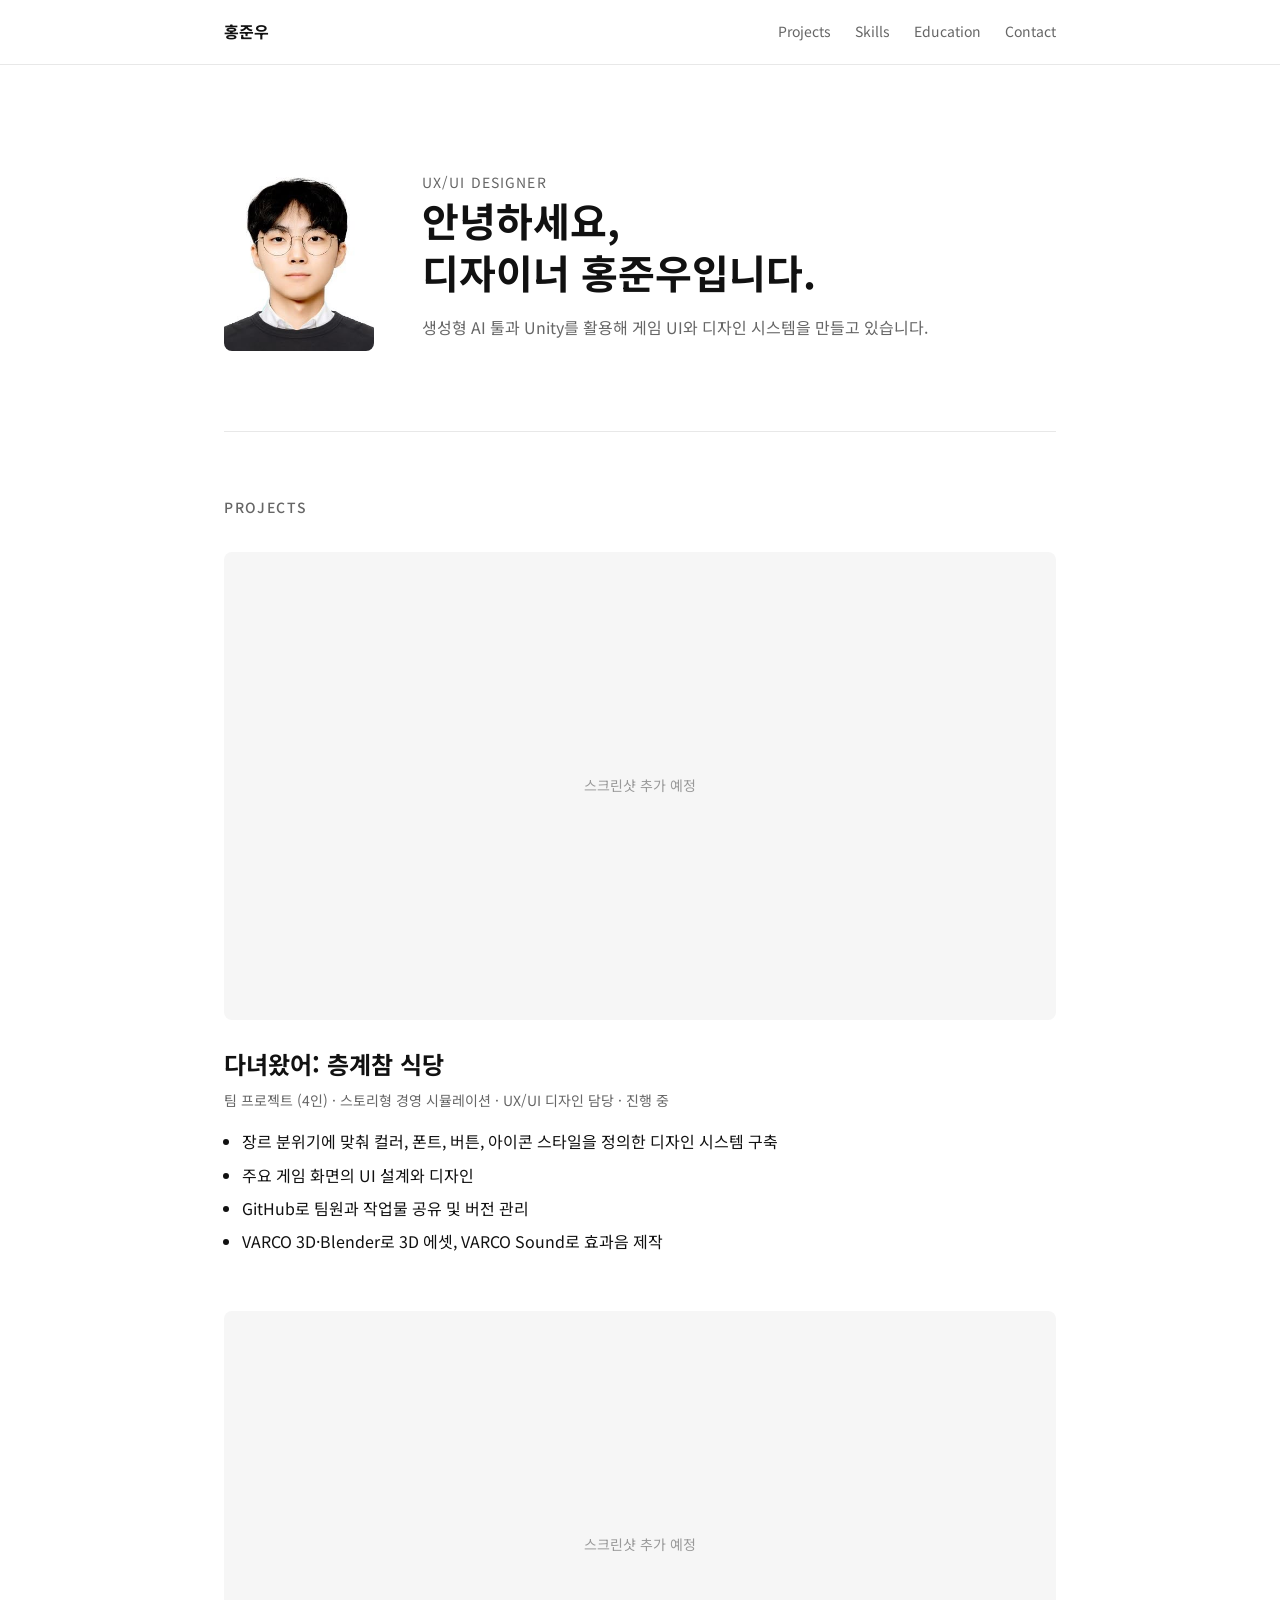
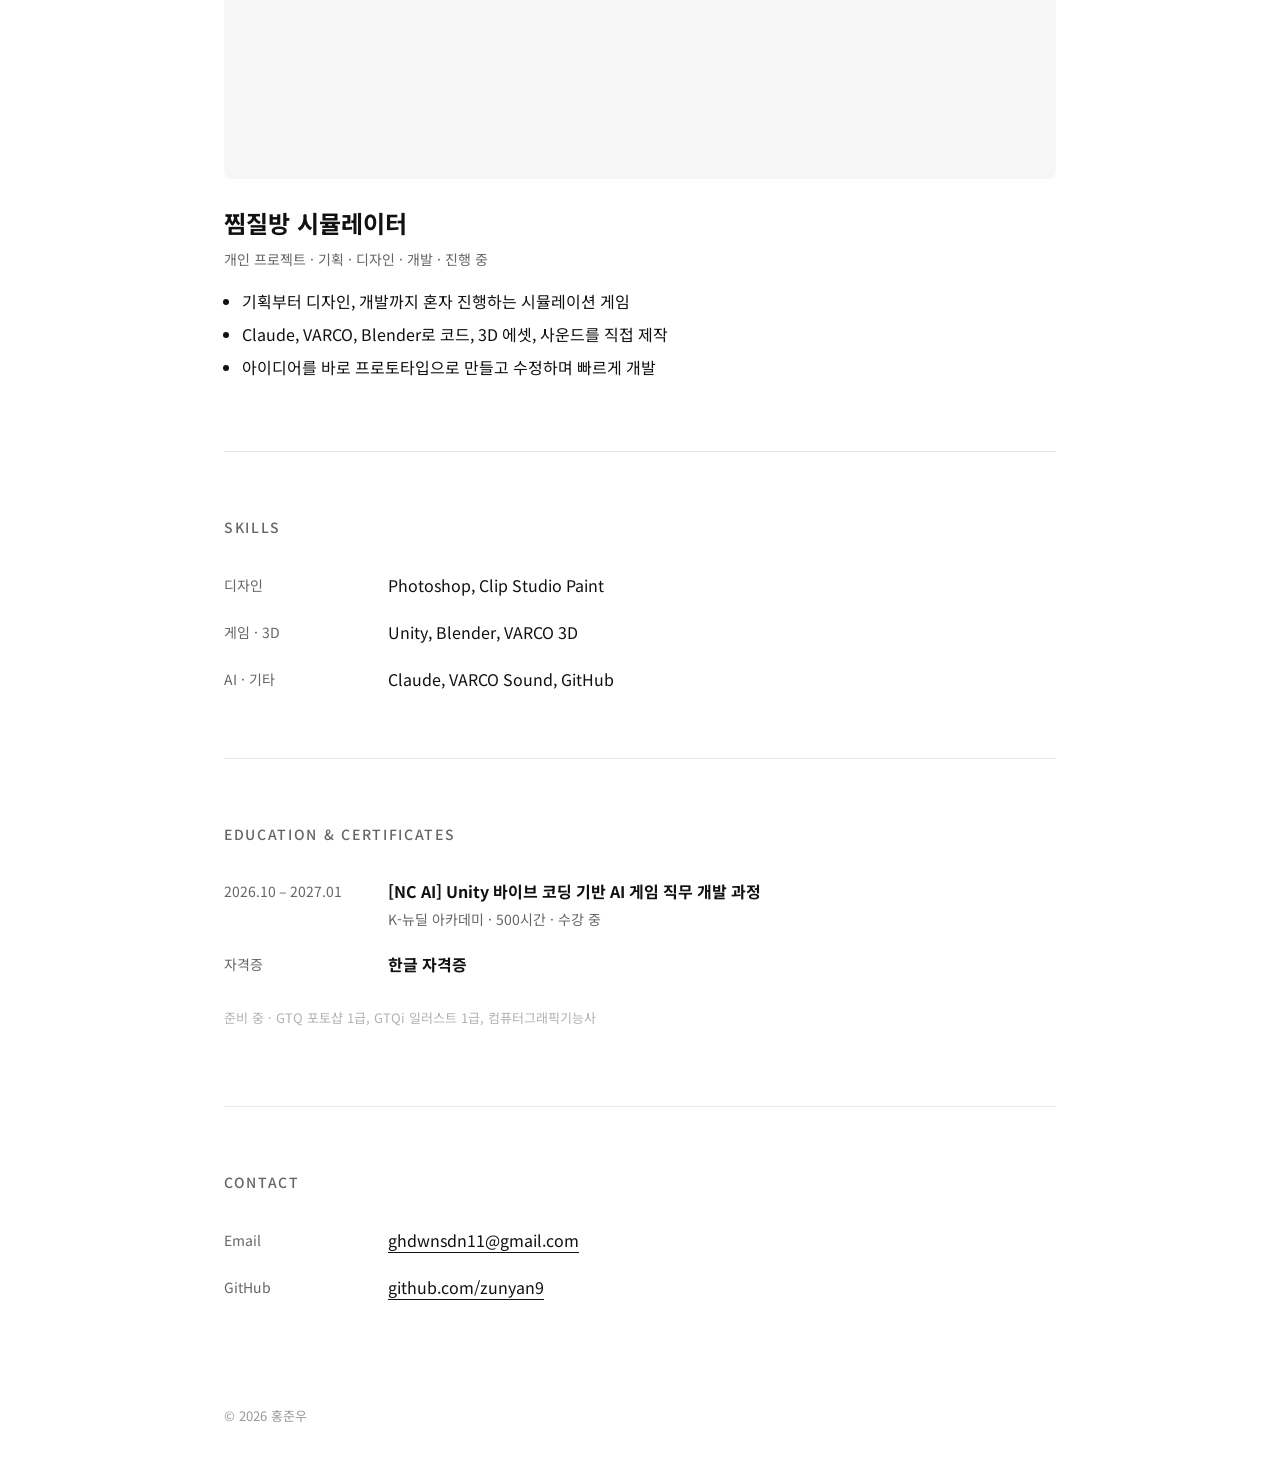
<file: index.html>
<!doctype html>
<html lang="ko">
<head>
<meta charset="utf-8">
<meta name="viewport" content="width=device-width, initial-scale=1">
<title>홍준우 · UX/UI Designer</title>
<meta name="description" content="UX/UI 디자이너 홍준우의 포트폴리오">
<link rel="preconnect" href="https://fonts.googleapis.com">
<link rel="preconnect" href="https://fonts.gstatic.com" crossorigin>
<link href="https://fonts.googleapis.com/css2?family=Noto+Sans+KR:wght@400;500;700&display=swap" rel="stylesheet">
<style>
  :root{--ink:#111;--sub:#666;--faint:#999;--line:#E8E8E8;--bg:#FFF;--soft:#F6F6F6}
  *{box-sizing:border-box}
  html{scroll-behavior:smooth}
  body{margin:0;font-family:'Noto Sans KR',sans-serif;color:var(--ink);background:var(--bg);line-height:1.7;word-break:keep-all;-webkit-font-smoothing:antialiased}
  a{color:inherit}
  .wrap{max-width:880px;margin:0 auto;padding:0 24px}

  header{border-bottom:1px solid var(--line)}
  header .wrap{display:flex;justify-content:space-between;align-items:center;height:64px}
  .logo{font-weight:700;text-decoration:none}
  nav{display:flex;gap:24px}
  nav a{text-decoration:none;color:var(--sub);font-size:14px}
  nav a:hover{color:var(--ink)}

  .intro{padding:96px 0 80px;display:flex;gap:48px;align-items:center}
  .intro img{width:150px;height:190px;object-fit:cover;border-radius:8px;flex-shrink:0}
  .role{font-size:14px;color:var(--sub);letter-spacing:.08em;margin:0 0 8px}
  .intro h1{font-size:40px;line-height:1.3;margin:0 0 16px;font-weight:700}
  .intro p{margin:0;color:var(--sub)}

  section{padding:64px 0;border-top:1px solid var(--line)}
  h2{font-size:14px;letter-spacing:.12em;color:var(--sub);font-weight:500;margin:0 0 32px}

  .project{margin-bottom:56px}
  .project:last-child{margin-bottom:0}
  .thumb{background:var(--soft);aspect-ratio:16/9;border-radius:8px;display:flex;align-items:center;justify-content:center;color:var(--faint);font-size:14px;margin-bottom:24px;overflow:hidden}
  .thumb img{width:100%;height:100%;object-fit:cover}
  .project h3{font-size:24px;margin:0 0 4px}
  .meta{color:var(--sub);font-size:14px;margin:0 0 16px}
  .project ul{margin:0;padding-left:18px}
  .project li{margin-bottom:6px}

  .rows{display:grid;gap:20px}
  .row{display:grid;grid-template-columns:140px 1fr;gap:24px}
  .row .k{color:var(--sub);font-size:14px;padding-top:2px}
  .row .v b{font-weight:700}
  .row .v p{margin:2px 0 0;color:var(--sub);font-size:14px}

  .pending{margin-top:28px;font-size:13px;color:var(--faint);opacity:.75}

  .contact a{text-decoration:none;border-bottom:1px solid var(--ink)}
  footer{padding:40px 0;color:var(--faint);font-size:13px}

  @media (max-width:640px){
    nav{display:none}
    .intro{flex-direction:column;align-items:flex-start;gap:28px;padding:64px 0 56px}
    .intro h1{font-size:30px}
    .row{grid-template-columns:1fr;gap:4px}
  }
</style>
</head>
<body>

<header>
  <div class="wrap">
    <a class="logo" href="#">홍준우</a>
    <nav aria-label="주요 메뉴">
      <a href="#projects">Projects</a>
      <a href="#skills">Skills</a>
      <a href="#education">Education</a>
      <a href="#contact">Contact</a>
    </nav>
  </div>
</header>

<main class="wrap">
  <div class="intro">
    <img src="images/profile.png" alt="홍준우 프로필 사진">
    <div>
      <p class="role">UX/UI DESIGNER</p>
      <h1>안녕하세요,<br>디자이너 홍준우입니다.</h1>
      <p>생성형 AI 툴과 Unity를 활용해 게임 UI와 디자인 시스템을 만들고 있습니다.</p>
    </div>
  </div>

  <section id="projects">
    <h2>PROJECTS</h2>

    <article class="project">
      <div class="thumb">스크린샷 추가 예정</div>
      <h3>다녀왔어: 층계참 식당</h3>
      <p class="meta">팀 프로젝트 (4인) · 스토리형 경영 시뮬레이션 · UX/UI 디자인 담당 · 진행 중</p>
      <ul>
        <li>장르 분위기에 맞춰 컬러, 폰트, 버튼, 아이콘 스타일을 정의한 디자인 시스템 구축</li>
        <li>주요 게임 화면의 UI 설계와 디자인</li>
        <li>GitHub로 팀원과 작업물 공유 및 버전 관리</li>
        <li>VARCO 3D·Blender로 3D 에셋, VARCO Sound로 효과음 제작</li>
      </ul>
    </article>

    <article class="project">
      <div class="thumb">스크린샷 추가 예정</div>
      <h3>찜질방 시뮬레이터</h3>
      <p class="meta">개인 프로젝트 · 기획 · 디자인 · 개발 · 진행 중</p>
      <ul>
        <li>기획부터 디자인, 개발까지 혼자 진행하는 시뮬레이션 게임</li>
        <li>Claude, VARCO, Blender로 코드, 3D 에셋, 사운드를 직접 제작</li>
        <li>아이디어를 바로 프로토타입으로 만들고 수정하며 빠르게 개발</li>
      </ul>
    </article>
  </section>

  <section id="skills">
    <h2>SKILLS</h2>
    <div class="rows">
      <div class="row"><div class="k">디자인</div><div class="v">Photoshop, Clip Studio Paint</div></div>
      <div class="row"><div class="k">게임 · 3D</div><div class="v">Unity, Blender, VARCO 3D</div></div>
      <div class="row"><div class="k">AI · 기타</div><div class="v">Claude, VARCO Sound, GitHub</div></div>
    </div>
  </section>

  <section id="education">
    <h2>EDUCATION &amp; CERTIFICATES</h2>
    <div class="rows">
      <div class="row">
        <div class="k">2026.10 – 2027.01</div>
        <div class="v"><b>[NC AI] Unity 바이브 코딩 기반 AI 게임 직무 개발 과정</b>
          <p>K-뉴딜 아카데미 · 500시간 · 수강 중</p></div>
      </div>
      <div class="row">
        <div class="k">자격증</div>
        <div class="v"><b>한글 자격증</b></div>
      </div>
    </div>
    <p class="pending">준비 중 · GTQ 포토샵 1급, GTQi 일러스트 1급, 컴퓨터그래픽기능사</p>
  </section>

  <section id="contact" class="contact">
    <h2>CONTACT</h2>
    <div class="rows">
      <div class="row"><div class="k">Email</div><div class="v"><a href="mailto:ghdwnsdn11@gmail.com">ghdwnsdn11@gmail.com</a></div></div>
      <div class="row"><div class="k">GitHub</div><div class="v"><a href="https://github.com/zunyan9">github.com/zunyan9</a></div></div>
    </div>
  </section>
</main>

<footer><div class="wrap">© 2026 홍준우</div></footer>
</body>
</html>
</file>
